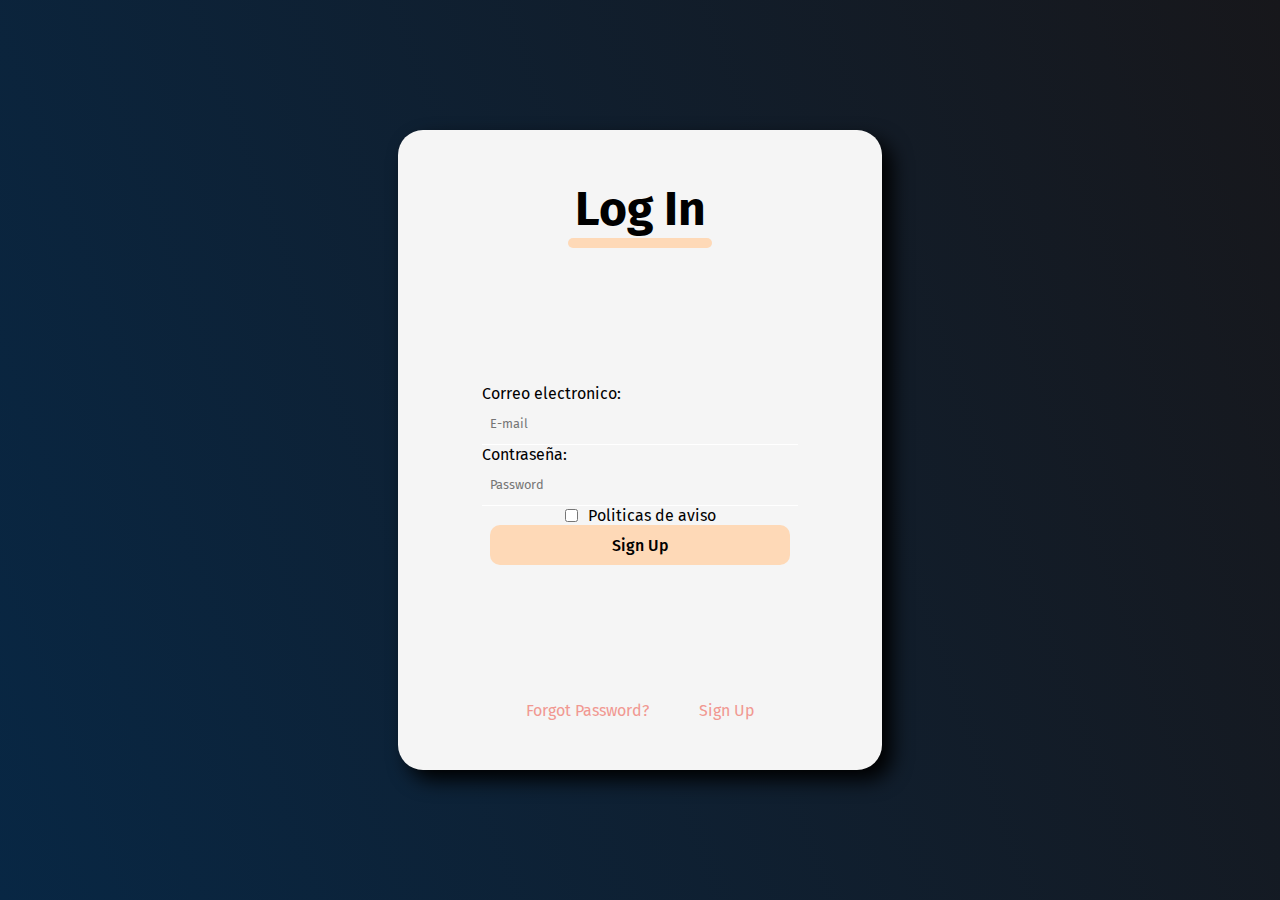
<file: login.html>
<!DOCTYPE html>
<html lang="en">
<head>
    <meta charset="UTF-8">
    <meta name="viewport" content="width=device-width, initial-scale=1.0">
    <link rel="stylesheet" href="estilos/style.css">
    <title>Red Social</title>
</head>
<body>
    <section id="loginPage">
        <div class="loginContainer">
            <div class="cavezeraLogIn">
                <h1>Log In</h1>
                <div class="barraInferior"></div>
            </div>
            <form action="">
                <div class="mailUsernameForm">
                    <p>Correo electronico:</p>
                    <input type="text" placeholder="E-mail">
                </div>
                <div class="passwordForm">
                    <p>Contraseña:</p>
                    <input type="password" name="" id="" placeholder="Password">
                </div>
                <div class="infoForm">
                    <input type="checkbox" name="" id="">
                    <p>Politicas de aviso</p>
                </div>
                <div class="buttonForm">
                    <input type="button" name="" id="" value="Sign Up">
                </div>
            </form>
            <div class="additionalForm">
                <a href="">Forgot Password?</a>
                <a href="registre.html">Sign Up</a>
            </div>
        </div>
    </section>
</body>
</html>
</file>
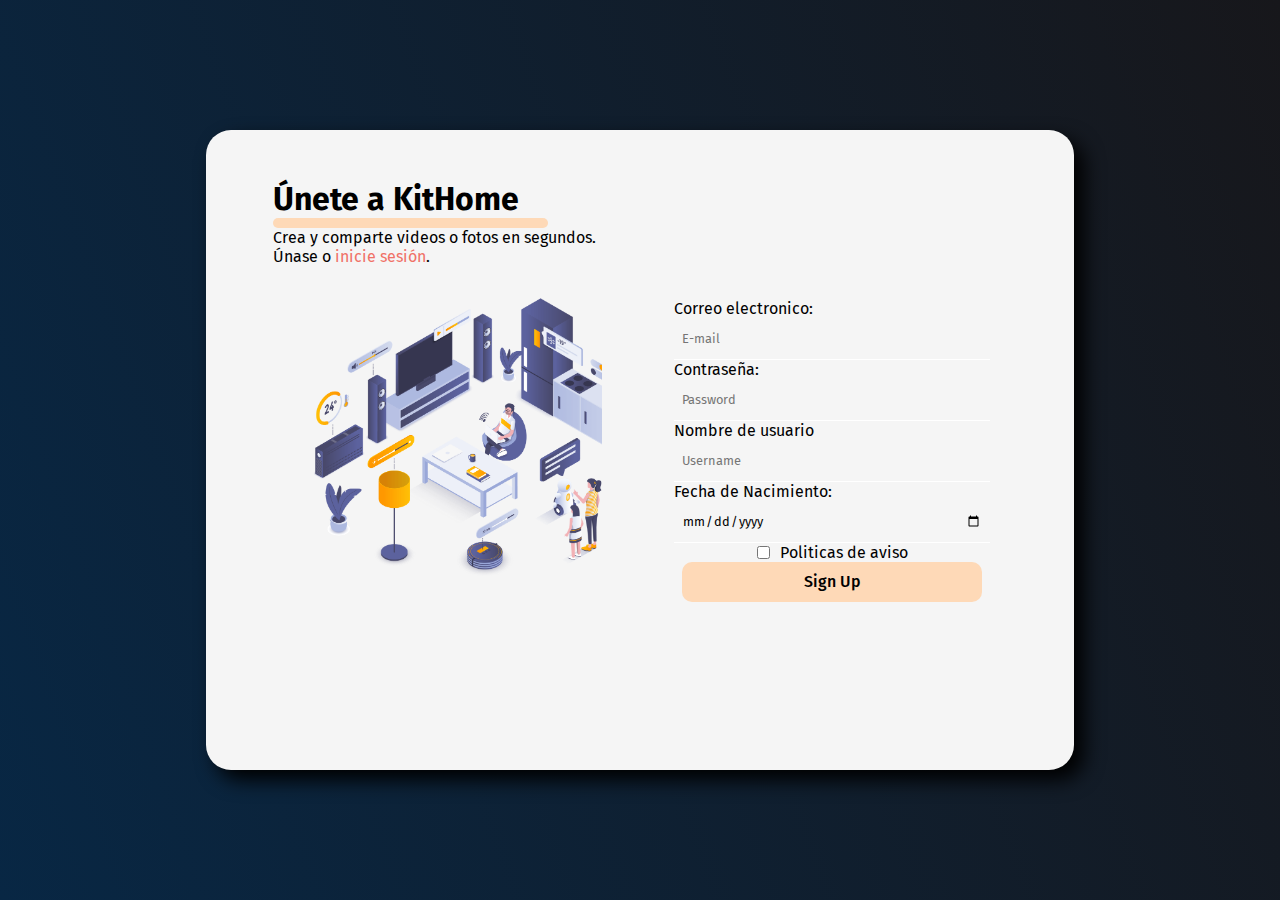
<file: registre.html>
<!DOCTYPE html>
<html lang="en">
<head>
    <meta charset="UTF-8">
    <meta name="viewport" content="width=device-width, initial-scale=1.0">
    <link rel="stylesheet" href="estilos/style.css">
    <title>Red Social</title>
</head>
<body>
    <section id="registerPage">
        <div class="registerContainer">
            <div class="informationDecoration">
                <div class="informacionDescripcion">
                    <div class="informacionDescripcionTitulo">
                        <h2>Únete a KitHome</h2>
                        <div class="barraInferior"></div>
                    </div>
                    <p>Crea y comparte videos o fotos en segundos. Únase o <a href="login.html">inicie sesión</a>.</p>
                </div>
                <div class="imagenRegister"></div>
            </div>
            <form action="">
                <div class="mailForm">
                    <p>Correo electronico:</p>
                    <input type="text" placeholder="E-mail">
                </div>
                <div class="passwordForm">
                    <p>Contraseña:</p>
                    <input type="password" name="" id="" placeholder="Password">
                </div>
                <div class="usernameForm">
                    <p>Nombre de usuario</p>
                    <input type="text" placeholder="Username">
                </div>
                <div class="dateForm">
                    <p>Fecha de Nacimiento:</p>
                    <input type="date" name="" id="">
                </div>
                <div class="infoForm">
                    <input type="checkbox" name="" id="">
                    <p>Politicas de aviso</p>
                </div>
                <div class="buttonForm">
                    <input type="button" name="" id="" value="Sign Up">
                </div>
        </div>
        </form>
    </section>
</body>
</html>
</file>
<file: estilos/style.css>
@import url('https://fonts.googleapis.com/css2?family=Fira+Sans:wght@300;500;700;900&family=Roboto:wght@300;500;700;900&display=swap');


:root {
    --main-bg-color-0: whitesmoke;
    --main-bg-color-1: #FED9B7;
    --main-bg-color-2: #F07167;
    --main-bg-color-3: rgb(8, 39, 68);
    --main-bg-color-4: rgb(23,23, 27);
    --main-bg-color-5: #e5e5e5;
}

*{
    margin: 0;
    font-family:'Fira Sans', sans-serif;
}
body{
    background-color:var(--main-bg-color-0);
}
.imagenBuscador{
    display: flex;
    flex-direction: row;
}
.imagenLogo{
    background-image: url(../imagenes/logo.png);
    background-repeat: no-repeat;
    background-size: cover;
    height: 60px;
    width: 60px;
}

/*DISTRIBUCIN GRID INDEX*/
#mainGeneral{
    display: grid;
    width: 100vw;
    height: 250px;
    grid-template-areas: 
        "head head head"
        "navl main navr" 
        "foot foot foot";
    grid-template-rows: 100px auto 100px;
    grid-template-columns: 300px 1fr 300px;
}
#navegadorSuperior{
    grid-area: head;
}
#navegadorLateralL{
    grid-area: navl;
}
#navegadorLateralR{
    grid-area: navr;
}
#seccionoContenido{
    grid-area: main;
    background-color: var(--main-bg-color-0);
}
#piePagina{
    grid-area: foot;
    background-color: var(--main-bg-color-0);
}


/*NAVEGADOR SUPERIOR*/
#navegadorSuperior{
    background-color: var(--main-bg-color-0);
    display: flex;
    align-items: center;
    justify-content: space-between;
    width: 100vw;
    padding: 10px;

    position: sticky;
    top: 100;

}
#navegadorSuperior .logoView{
    display: flex;
    align-items: center;
    gap: 50px;
    margin-left: 60px;
    width: auto;
}

.logoView .inputBuscar{
    width: 500px;
    border: solid 2px black;
    height: 45px;
    border-radius: 25px;
    padding: 5px;
    padding-left: 25px;
    font-size: 1rem;
}

.buttonsUser{
    display: flex;
    align-items: center;
    justify-content: space-between;
    padding-right: 50px;
    gap: 25px;
}
.subirContenido{
    padding: 10px;
    background-color: var(--main-bg-color-3);
    color: whitesmoke;
    border-radius: 24px;
    border-style: none;
    font-size: 0.9rem;
    height: 45px;
    width: auto;
}
.buttonsUser a{
    display: flex;
    justify-content: center;
    align-items: center;
    text-decoration: none;
    color: whitesmoke;
    background-color: var(--main-bg-color-3);
    width: 100px;
    height: 25px;
    padding: 10px;
    border-radius: 24px;
    border-style: none;
}

.perfilUsuarioGeneral img{
    background-color: var(--main-bg-color-0);
    height: 50px;
    width: 50px;
    border-radius: 100px;
}





/*DISTRIBUCIN FLEX PERFIL*/
#mainGeneralPerfil{
    display: flex;
    flex-direction: column;
}
.containerProfile{
    display: flex;
    flex-direction: column;
    align-items: center;
    justify-content: center;
}
.banner{
    background-image: url(../imagenes/wall-wallpaper-pixel.png);
    background-repeat: no-repeat;
    background-size: cover;
    height: 250px;
    width: 100vw;
    background-position: center;
    border-style: none;
}
.banner legend{
    text-align: center;
    margin-bottom: -750px;
}
.containerInfoUser{
    gap: 25px;
    display: flex;
    flex-direction: column;
    align-items: center;

}

.profilePhoto{
    height: 150px;
    width: 150px;
    border-radius: 100px;
    background-position: center;
    border: solid 2px black;
}
.userName{
    display: flex;
    flex-direction: column;
    align-items: center;
}
.userName h2{
    font-weight: 700;
    font-size: 2rem;
}
.userName h3{
    font-weight: 500;
    font-size: 1rem;
}


.informationProfile, .personalInfrmation{
    display: flex;
    flex-direction: column;
    justify-content: center;
    align-items: center;
    gap: 25px;

}


.opcionesSeguir{
    display: flex;
    gap: 50px;
}
.opcionesSeguir input{
    border-style: none;
    background-color: var(--main-bg-color-3);
    color: var(--main-bg-color-0);
    padding: 10px;
    width: 180px;
    height: 40px;
    border-radius: 10px;
    font-size: 0.9rem;
}


.cifrasCuentas{
    display: flex;
    gap: 50px;
}
.cifrasCuenta{
    display: flex;
    align-items: flex-end;
    gap: 5px;
}
.cifrasCuenta .contNumCuenta{
    font-weight: 700;
    font-size: 2rem;
}
.cifrasCuenta .txtCuenta{
    font-size: 1.3rem;
}



/*SECTION CONTENIDO*/
#seccionContenido{
    display: flex;
    justify-content: center;
}
.postsContainer{
    display: flex;
    flex-direction: column;
    align-items: center;
    gap: 30px;
    padding: 15px;
}
.postsContainerProfile{
    display: flex;
    flex-wrap: wrap;
    align-items: center;
    width: 1110px;
    gap: 30px;
    padding: 15px;
}
.postContainer{
    width: 500px;
    height: auto;
    padding: 20px;
    background-color: var(--main-bg-color-0);
    box-shadow: 0 0 10px var(--main-bg-color-5);
    border-radius: 15px;
}
.headerPost{
    font-size: 1rem;
    display: flex;
    gap: 50px;
}

.infoUserPost{
    display: flex;
    align-items: center;
    gap: 25px;
}
.infPost{
    display: flex;
    flex-direction: column;
    gap: 8px;
}
.infoUserPost .imagenPerfil{
    height: 60px;
    width: 60px;
    background-position: center;
    border-radius: 100%;
}
.textPost{
    font-size: 1rem;
    font-weight: 300;
    text-align: justify;
    padding: 20px;
}
.imagenP{
    width: 100%;
    display: flex;
    justify-content: center;
}
#seccionContenido .imagenPost{
    height: 250px;
    width: 80%;
    border-radius: 15px;
}
.containerImgPost{
    display: flex;
    justify-content: center;
}
.estadosPost{
    display: flex;
    justify-content: space-around;
    padding: 15px;
}
.estadoPost{
    display: flex;
    gap: 10px;
}


/*NAVEGADR LATERAL L*/
#navLateralesL{
    border-radius: 25px;
    background-color: var(--main-bg-color-5);
    padding: 25px;
    width: 200px;
    position: fixed;
    top: 100px;
    margin-left: 50px;
}
#navegadorLateralL a{
    display: flex;
    text-decoration: none;
    color: black;
    font-size: 1.2rem;
    gap: 10px;
    padding: 20px;
}


/*NAVEGADOR LATERAL R*/
#navLateralesR{
    display: flex;
    flex-direction: column;
    gap: 50px;
    position: fixed;
    top: 100px;
    height: 600px;
    padding-bottom: 25px;
}



.containerPerfiles{
    display: flex;
    padding: 25px;
    border-radius: 25px;
    background-color: var(--main-bg-color-5);
    width: 200px;
    margin-right: 50px;
    flex-direction: column;
    gap: 25px;
    color: black;
}
.perfil, .comunidad{
    display: flex;
    flex-direction: row;
    align-items: center;
    height: 50px;
    padding: 10px;
    gap: 10px;
}
.perfil img, .comunidad img{
    height: 50px;
    width: 50px;
    border-radius: 50px;
    background-position: center;
}











    
    .registerContainer{
        width: 60%;
        height: 60%;
        padding: 50px;
        display: flex;
        flex-direction: row;
        justify-content: space-between;
        border-radius: 25px;
        background-color: whitesmoke;
        box-shadow: 10px 10px 20px; 
    }
    
    
    /*CONTENIDO DEL FORMULARIO*/
    .informationDecoration{
        width: 100%;
        display: flex;
        flex-direction: column;
        align-items: center;
    }
    .informacionDescripcionTitulo{
        width: 250px;
    }
    .informacionDescripcionTitulo h2{
        font-size: 2rem;
        margin: 0;
    }
    .informacionDescripcion{
        width: 350px;
    }
    .informacionDescripcion a{
        color: var(--main-bg-color-2);
        text-decoration: none;
    }
    .imagenRegister{
        background-image: url(../imagenes/homeautomation-01.png);
        background-repeat: no-repeat;
        background-size: cover;
        height: 350px;
        width: 80%;
    }
    
    
    form{
        width: 100%;
        display: flex;
        flex-direction: column;
        justify-content: center;
        align-items: center;
        align-content: center;
    }
    .mailForm input, .passwordForm input, .usernameForm input, .dateForm input, .genderForm select, .mailUsernameForm input{
        width: 300px;
        height: 25px;
        border-style: none;
        padding: 8px;
        font-size: 0.8rem;
        background-color: transparent;
        border-bottom: solid 1px white;
    }
    .infoForm{
        display: flex;
        flex-direction: row;
        align-items: center;
        gap: 10px;
    }
    .buttonForm{
        display: flex;
        justify-content: center;
    }
    .buttonForm input{
        width: 300px;
        height: 40px;
        border-radius: 10px;
        border-style: none;
        background-color: var(--main-bg-color-1);
        font-size: 1rem;
        padding: 5px;
        font-weight: 500;
    }
    
    
    /*LOG IN*/
    #loginPage, #registerPage{
        display: flex;
        justify-content: center;
        align-content: center;
        align-items: center;
        height: 100vh;
        width: 100vw;
        font-size: 1rem;
        background: linear-gradient(70deg, var(--main-bg-color-3), var(--main-bg-color-4));
    }
    .loginContainer{
        width: 30%;
        height: 60%;
        padding: 50px;
        display: flex;
        flex-direction: column;
        justify-content: space-between;
        align-items: center;
        border-radius: 25px;
        background-color: whitesmoke;
        box-shadow: 10px 10px 20px; 
    }
    .cavezeraLogIn{
        display: flex;
        flex-direction: column;
        align-items: center;
    }
    .cavezeraLogIn h1{
        font-size: 3rem;
        margin: 0px;
    }
    .additionalForm{
        width: 100%;
        display: flex;
        flex-direction: row;
        justify-content: center;
        gap: 50px;
    }
    .additionalForm a{
        text-decoration: none;
        color:var(--main-bg-color-2);
        opacity: 0.7;
    }
    .barraInferior{
        height: 10px;
        width: 110%;
        background-color: var(--main-bg-color-1);
        border-radius: 10px;
    }
    








/*EDITAR PERFIL*/


#bannerEdit{
    filter: brightness(100%);
    z-index: -1;
    transition: 0.5s;
}
.contenedorBanner i{
    position: absolute;
    font-size: 3rem;
    opacity: 0;
    transition:0.5s;
    z-index: 1;
    color: white;
}
.contenedorBanner{
    width: 100vw;
    display: flex;
    align-items: center;
    align-content: center;
    justify-content: center;
}
.contenedorBanner:hover #gearBanner, .contenedorBanner:hover #bannerEdit{
    opacity: 1;
    filter: brightness(50%);
}





#profilePhtoEdit{
    filter: brightness(100%);
    z-index: 1;
    transition: 0.5s;
}
.contenedorPerfil i{
    position: absolute;
    font-size: 3rem;
    opacity: 0;
    transition:0.5s;
    border-radius: 100%;
    z-index: 2;
    color: white;
}
.contenedorPerfil{
    display: flex;
    align-items: center;
    align-content: center;
    justify-content: center;
    border-radius: 100%;
}
.contenedorPerfil:hover #gearEditProfile {
    opacity: 50%;
}







#personalInfoEdit{
    width: 80%;
    padding: 35px;
    display: flex;
    flex-wrap: wrap;
    align-items: center;
    justify-content: center;
    gap: 25px;
}
#usernameEdit, #nameEdit, #mailEdit1, #mailEdit2,#passwordEdit1, #passwordEdit2{
    width: 400px;
    height: 40px;
    border-radius: 10px;
    border-style: none;
    font-size: 1rem;
    background-color: var(--main-bg-color-5);
}

#saveChanges{
    width: 200px;
    height: 40px;
    border-style: none;
    border-radius: 10px;
    font-size: 1rem;
    padding: 10px;
}

#containerProfileEdit{
    padding-bottom: 50px;
}
</file>
